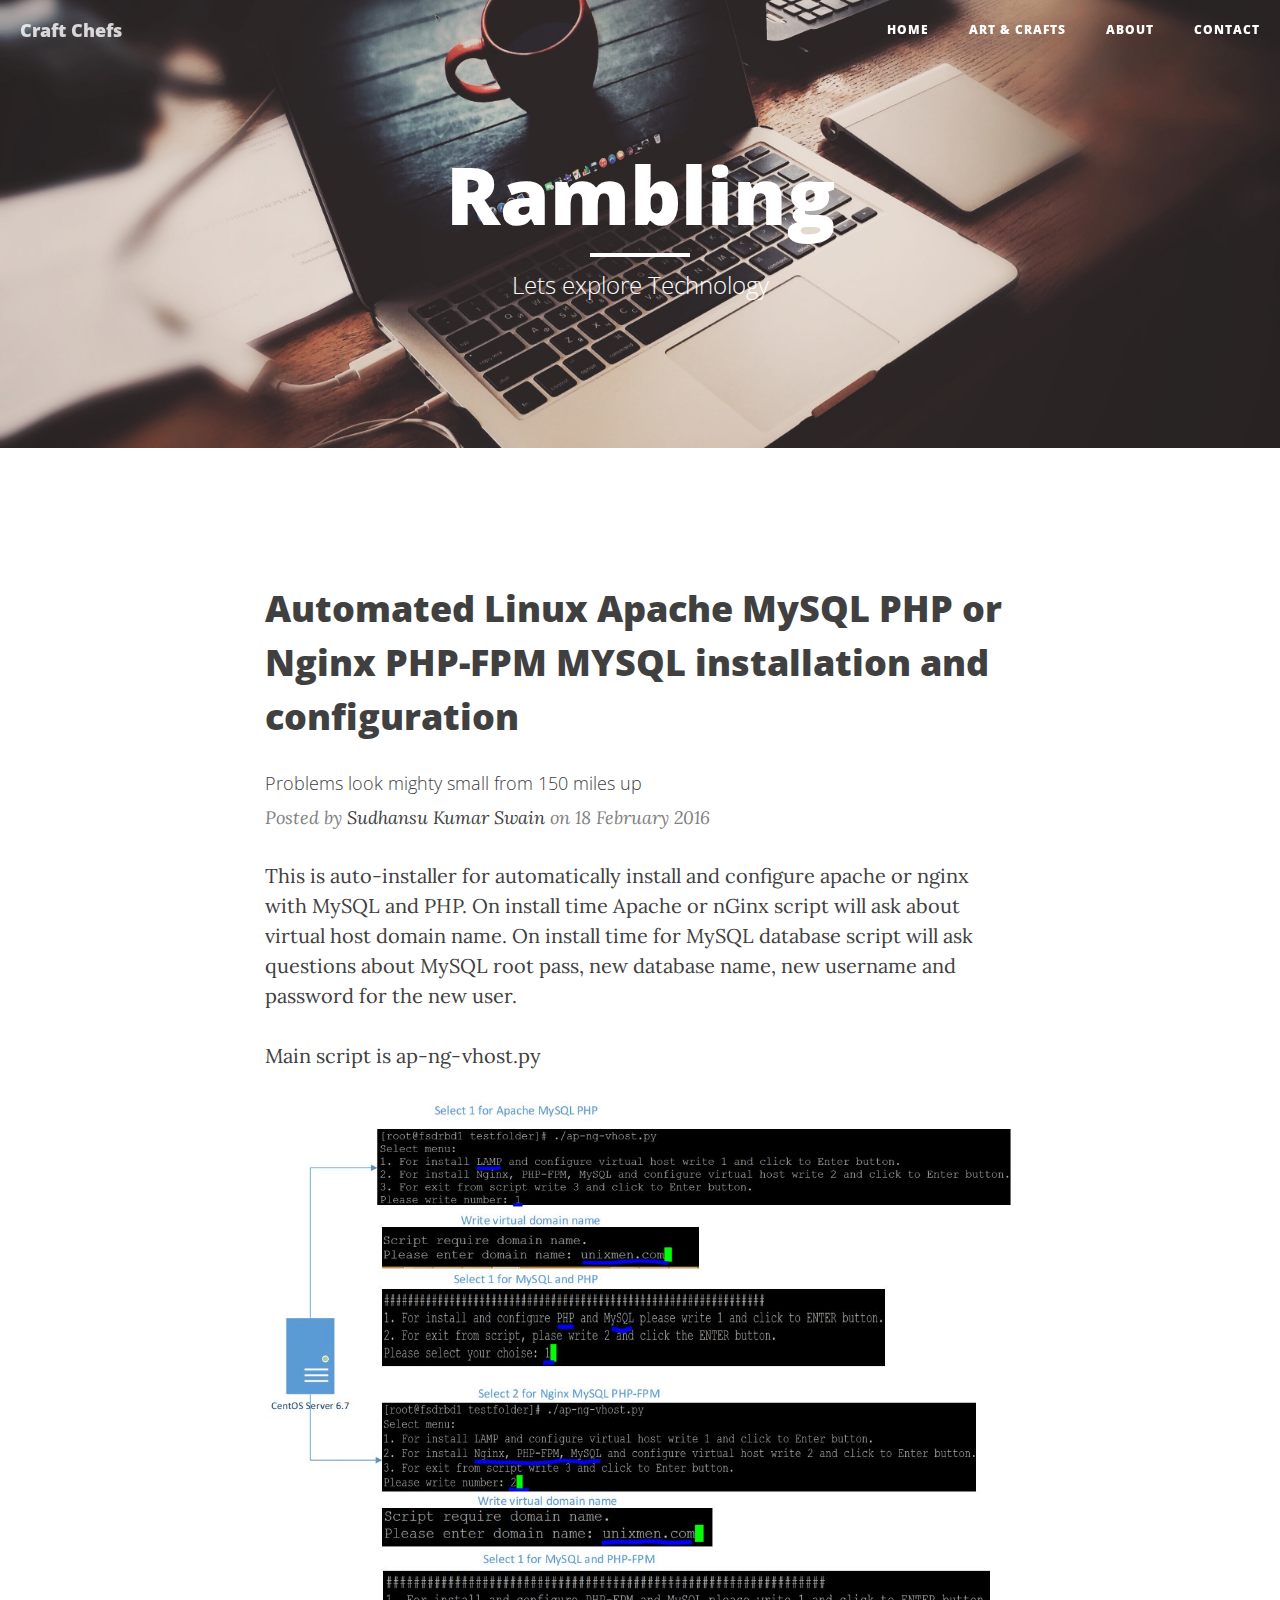
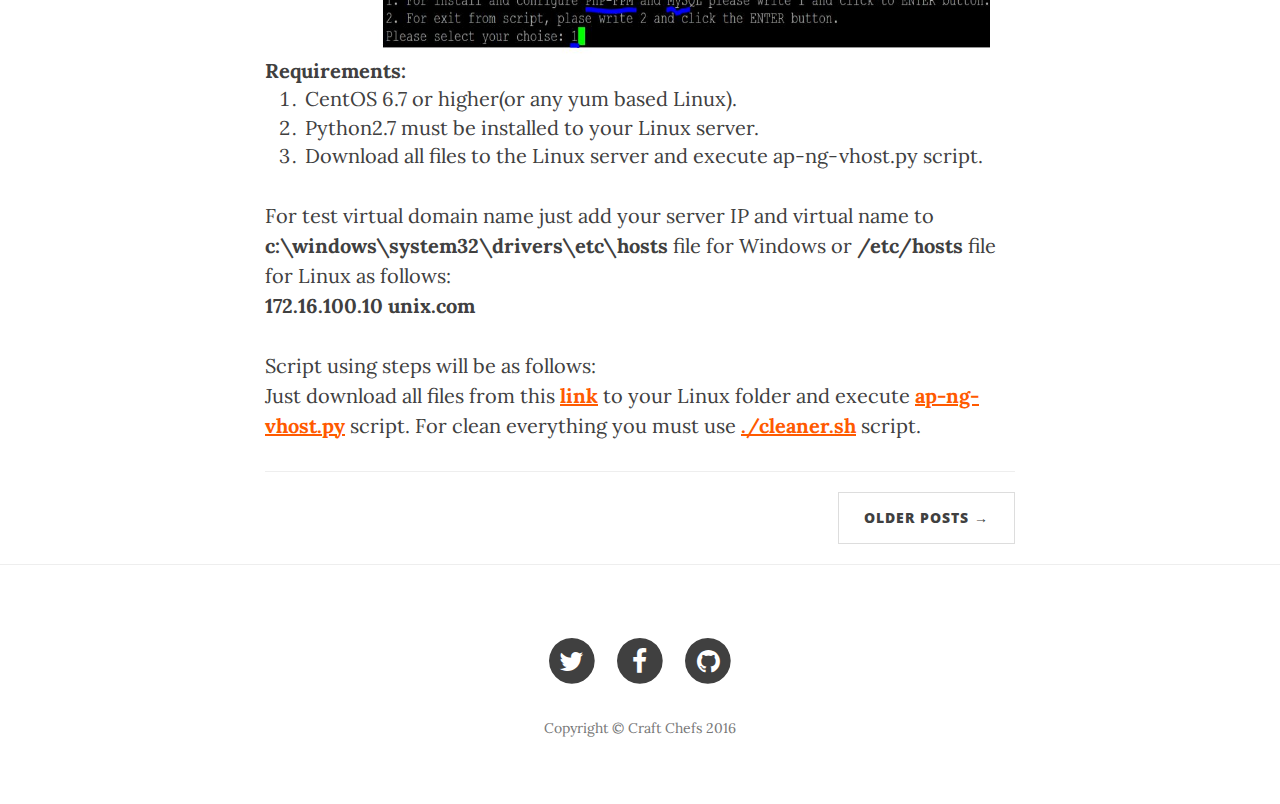
<file: index.html>
<!DOCTYPE html>
<html lang="en">

<head>

    <meta charset="utf-8">
    <meta http-equiv="X-UA-Compatible" content="IE=edge">
    <meta name="viewport" content="width=device-width, initial-scale=1">
    <meta name="description" content="">
    <meta name="author" content="">

    <title>Rambling - Home</title>

  
    <link href="css/bootstrap.min.css" rel="stylesheet">

 
    <link href="css/clean-blog.min.css" rel="stylesheet">

    
    <link href="http://maxcdn.bootstrapcdn.com/font-awesome/4.1.0/css/font-awesome.min.css" rel="stylesheet" type="text/css">
    <link href='http://fonts.googleapis.com/css?family=Lora:400,700,400italic,700italic' rel='stylesheet' type='text/css'>
    <link href='http://fonts.googleapis.com/css?family=Open+Sans:300italic,400italic,600italic,700italic,800italic,400,300,600,700,800' rel='stylesheet' type='text/css'>

  
        <script src="https://oss.maxcdn.com/libs/html5shiv/3.7.0/html5shiv.js"></script>
        <script src="https://oss.maxcdn.com/libs/respond.js/1.4.2/respond.min.js"></script>
    

</head>

<body>

    <!-- Navigation -->
    <nav class="navbar navbar-default navbar-custom navbar-fixed-top">
        <div class="container-fluid">
          
            <div class="navbar-header page-scroll">
                <button type="button" class="navbar-toggle" data-toggle="collapse" data-target="#bs-example-navbar-collapse-1">
                    <span class="sr-only">Toggle navigation</span>
                    <span class="icon-bar"></span>
                    <span class="icon-bar"></span>
                    <span class="icon-bar"></span>
                </button>
                <a class="navbar-brand" href="index.html">Craft Chefs</a>
            </div>

            
            <div class="collapse navbar-collapse" id="bs-example-navbar-collapse-1">
                <ul class="nav navbar-nav navbar-right">
                   <li>
                        <a href="index.html">Home</a>
                    </li>
                    <li>
                        <a href="post.html">Art & crafts</a>
                    </li>
                    <li>
                        <a href="about.html">About</a>
                    </li>
                    <li>
                        <a href="contact.html">Contact</a>
                    </li>
                </ul>
            </div>
            
        </div>
       
    </nav>

   
    <header class="intro-header" style="background-image: url('img/homepage.jpg')">
        <div class="container">
            <div class="row">
                <div class="col-lg-8 col-lg-offset-2 col-md-10 col-md-offset-1">
                    <div class="site-heading">
                        <h1>Rambling</h1>
                        <hr class="small">
                        <span class="subheading">Lets explore Technology</span>
                    </div>
                </div>
            </div>
        </div>
    </header>

    <!-- Main Content -->
  
    <div class="container">
        <div class="row">
            <div class="col-lg-8 col-lg-offset-2 col-md-10 col-md-offset-1">
                <div class="post-preview">
                    <a>
                        <h3 class="post-title">
                         
                           <p class="read-more-wrap"><br>Automated Linux Apache MySQL PHP or Nginx PHP-FPM MYSQL installation and configuration</br>
                        </p></h3>
                        <h4 class="post-subtitle">
                            Problems look mighty small from 150 miles up
                        </h4>
                    </a>
                    
                    <p class="post-meta">Posted by <a href="about.html">Sudhansu Kumar Swain</a> on 18 February 2016</p>
                </div>
                <div>

  			<p>This is auto-installer for automatically install and configure apache or nginx with MySQL and PHP. On install time Apache or nGinx script will ask about virtual host domain name. On install time for MySQL database script will ask questions about MySQL root pass, new database name, new username and password for the new user.
<p>
Main script is ap-ng-vhost.py
</p>




                     <p><img src="post/post.jpg" alt="LAMP-NMPF" align="left" style="width: 100%;"></p>
<br>    <b>Requirements:</b>
<ol>
    <li>CentOS 6.7 or higher(or any yum based Linux).</li>
<li>Python2.7 must be installed to your Linux server.</li>
   <li>Download all files to the Linux server and execute ap-ng-vhost.py script.</li>
</ol>
</p>
<p>
For test virtual domain name just add your server IP and virtual name to <b>c:\windows\system32\drivers\etc\hosts</b> file for Windows or <strong>/etc/hosts</strong> file for Linux as follows:

<br><strong>172.16.100.10 unix.com</br></strong>
</p>
<p>
Script using steps will be as follows:

 <br>

Just download all files from this <b><a href="https://github.com/sonuterrific/download" style="color:#ff5a00">link</a></b> to your Linux folder and execute <b><a href="https://github.com/sonuterrific/download/blob/master/engapng-mysql/ap-ng-vhost.py" target="_blank" style="color:#ff5a00">ap-ng-vhost.py</a></b> script. For clean everything you must use <b><a href="https://github.com/sonuterrific/download/blob/master/engapng-mysql/cleaner.sh" target="_blank" style="color:#ff5a00">./cleaner.sh</a></b> script.
	</br>
	


		    
	</p>
		</div>
                   
                <hr>
                <!-- Pager -->
                <ul class="pager">
                    <li class="next">
                        <a href="#">Older Posts &rarr;</a>
                    </li>
                </ul>
            </div>
        </div>
    </div>

    <hr>

    <!-- Footer -->
    <footer>
        <div class="container">
            <div class="row">
                <div class="col-lg-8 col-lg-offset-2 col-md-10 col-md-offset-1">
                    <ul class="list-inline text-center">
                        <li>
                            <a href="https://twitter.com/SudhansuKumarS6" target="_blank">
                                <span class="fa-stack fa-lg">
                                    <i class="fa fa-circle fa-stack-2x"></i>
                                    <i class="fa fa-twitter fa-stack-1x fa-inverse"></i>
                                </span>
                            </a>
                        </li>
                        <li>
                            <a href="https://www.facebook.com/sudhansukumarswainS6" target="_blank">
                                <span class="fa-stack fa-lg">
                                    <i class="fa fa-circle fa-stack-2x"></i>
                                    <i class="fa fa-facebook fa-stack-1x fa-inverse"></i>
                                </span>
                            </a>
                        </li>
                        <li>
                            <a href="#">
                                <span class="fa-stack fa-lg">
                                    <i class="fa fa-circle fa-stack-2x"></i>
                                    <i class="fa fa-github fa-stack-1x fa-inverse"></i>
                                </span>
                            </a>
                        </li>
                    </ul>
                    <p class="copyright text-muted">Copyright &copy; Craft Chefs 2016</p>
                </div>
            </div>
        </div>
    </footer>

    <!-- jQuery -->
    <script src="js/jquery.js"></script>

    <!-- Bootstrap Core JavaScript -->
    <script src="js/bootstrap.min.js"></script>

    
    <script src="js/clean-blog.min.js"></script>

</body>

</html>
</file>
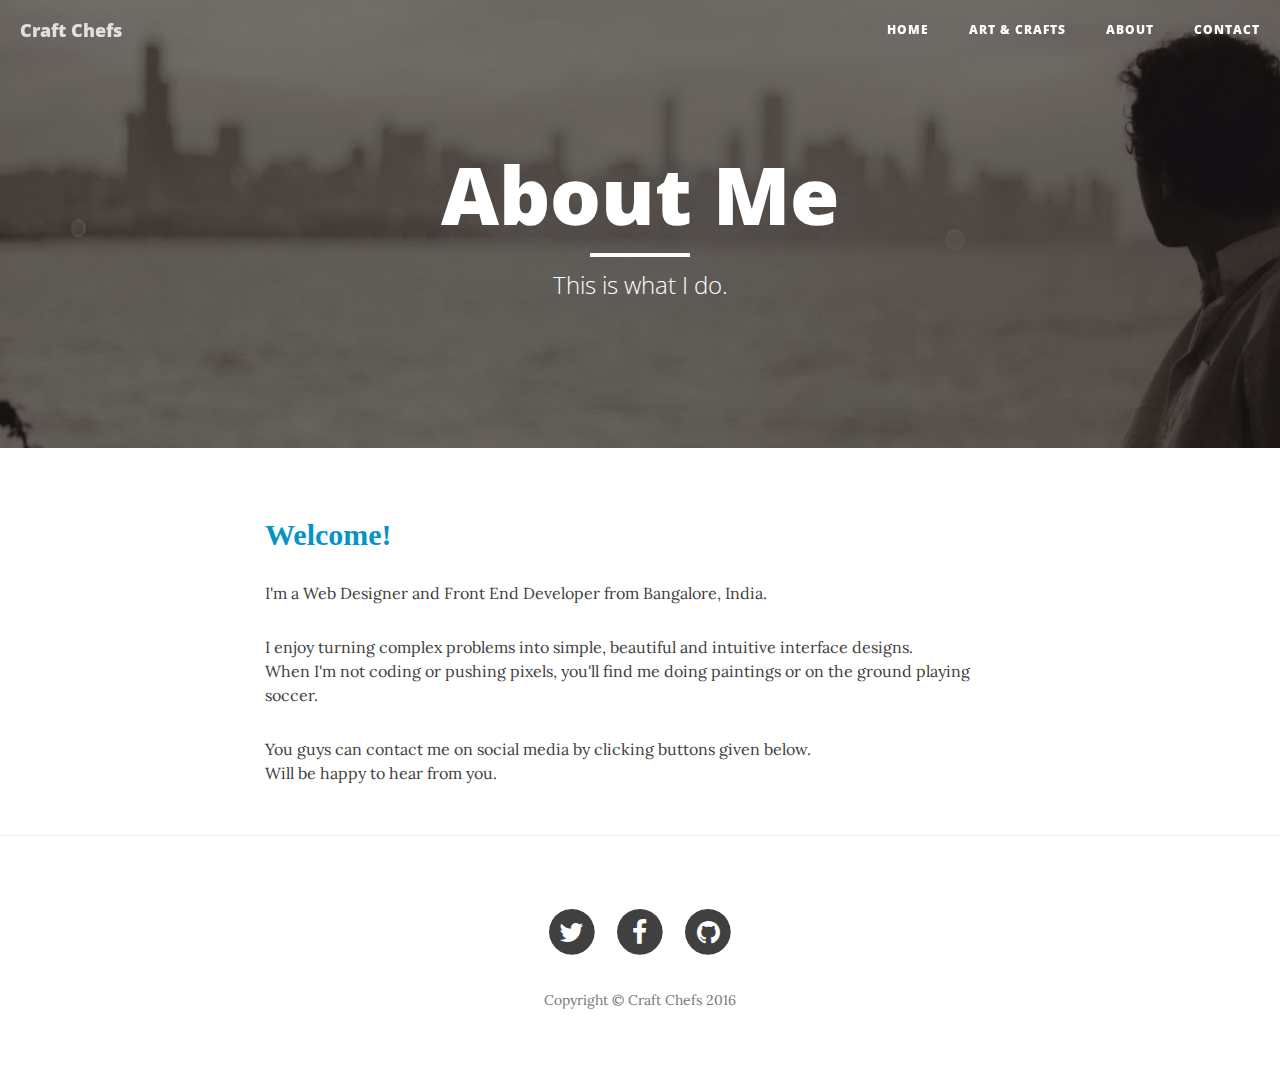
<file: about.html>
<!DOCTYPE html>
<html lang="en">

<head>

    <meta charset="utf-8">
    <meta http-equiv="X-UA-Compatible" content="IE=edge">
    <meta name="viewport" content="width=device-width, initial-scale=1">
    <meta name="description" content="">
    <meta name="author" content="">

    <title>Rambling - About</title>

    <!-- Bootstrap Core CSS -->
    <link href="css/bootstrap.min.css" rel="stylesheet">

    <!-- Custom CSS -->
    <link href="css/clean-blog.min.css" rel="stylesheet">

    <!-- Custom Fonts -->
    <link href="http://maxcdn.bootstrapcdn.com/font-awesome/4.1.0/css/font-awesome.min.css" rel="stylesheet" type="text/css">
    <link href='http://fonts.googleapis.com/css?family=Lora:400,700,400italic,700italic' rel='stylesheet' type='text/css'>
    <link href='http://fonts.googleapis.com/css?family=Open+Sans:300italic,400italic,600italic,700italic,800italic,400,300,600,700,800' rel='stylesheet' type='text/css'>

   
        <script src="https://oss.maxcdn.com/libs/html5shiv/3.7.0/html5shiv.js"></script>
        <script src="https://oss.maxcdn.com/libs/respond.js/1.4.2/respond.min.js"></script>
   

</head>

<body>

    <!-- Navigation -->
    <nav class="navbar navbar-default navbar-custom navbar-fixed-top">
        <div class="container-fluid">
            <!-- Brand and toggle get grouped for better mobile display -->
            <div class="navbar-header page-scroll">
                <button type="button" class="navbar-toggle" data-toggle="collapse" data-target="#bs-example-navbar-collapse-1">
                    <span class="sr-only">Toggle navigation</span>
                    <span class="icon-bar"></span>
                    <span class="icon-bar"></span>
                    <span class="icon-bar"></span>
                </button>
                <a class="navbar-brand" href="index.html">Craft Chefs</a>
            </div>

            <!-- Collect the nav links, forms, and other content for toggling -->
            <div class="collapse navbar-collapse" id="bs-example-navbar-collapse-1">
                <ul class="nav navbar-nav navbar-right">
                     <li>
                        <a href="index.html">Home</a>
                    </li>
                        <li>
                        <a href="post.html">Art & crafts</a>
                    </li>
                    <li>
                        <a href="about.html">About</a>
                    </li>
                    
                    <li>
                        <a href="contact.html">Contact</a>
                    </li>
                </ul>
            </div>
            <!-- /.navbar-collapse -->
        </div>
        <!-- /.container -->
    </nav>

    <!-- Page Header -->
    <!-- Set your background image for this header on the line below. -->
    <header class="intro-header" style="background-image: url('img/about-bg.jpg')">
        <div class="container">
            <div class="row">
                <div class="col-lg-8 col-lg-offset-2 col-md-10 col-md-offset-1">
                    <div class="page-heading">
                        <h1>About Me</h1>
                        <hr class="small">
                        <span class="subheading">This is what I do.</span>
                    </div>
                </div>
            </div>
        </div>
    </header>

    <div class="container">
        <div class="row">
            <div class="col-lg-8 col-lg-offset-2 col-md-10 col-md-offset-1">
		 <h2 style="color: #0694C6; font-family: Comic Sans MS">Welcome!</h2>                
		<p style="font-size:16px">I'm a Web Designer and Front End Developer from Bangalore, India.</p>
                <p style="font-size:16px">I enjoy turning complex problems into simple, beautiful and intuitive interface designs.<br>When I'm not coding or pushing pixels, you'll find me doing paintings or on the ground playing soccer.</br>

</p>
                <p style="font-size:16px">You guys can contact me on social media by clicking buttons given below.<br>Will be happy to hear from you.</br>

</p></div>
        </div>
    </div>

    <hr>

    <!-- Footer -->
    <footer>
        <div class="container">
            <div class="row">
                <div class="col-lg-8 col-lg-offset-2 col-md-10 col-md-offset-1">
                    <ul class="list-inline text-center">
                        <li>
                            <a href="https://twitter.com/SudhansuKumarS6" target="_blank">
                                <span class="fa-stack fa-lg">
                                    <i class="fa fa-circle fa-stack-2x"></i>
                                    <i class="fa fa-twitter fa-stack-1x fa-inverse"></i>
                                </span>
                            </a>
                        </li>
                        <li>
                            <a href="https://www.facebook.com/sudhansukumarswainS6" target="_blank">
                                <span class="fa-stack fa-lg">
                                    <i class="fa fa-circle fa-stack-2x"></i>
                                    <i class="fa fa-facebook fa-stack-1x fa-inverse"></i>
                                </span>
                            </a>
                        </li>
                        <li>
                            <a href="#">
                                <span class="fa-stack fa-lg">
                                    <i class="fa fa-circle fa-stack-2x"></i>
                                    <i class="fa fa-github fa-stack-1x fa-inverse"></i>
                                </span>
                            </a>
                        </li>
                    </ul>
                    <p class="copyright text-muted">Copyright &copy; Craft Chefs 2016</p>
                </div>
            </div>
        </div>
    </footer>

    <!-- jQuery -->
    <script src="js/jquery.js"></script>

    <!-- Bootstrap Core JavaScript -->
    <script src="js/bootstrap.min.js"></script>

    <!-- Custom Theme JavaScript -->
    <script src="js/clean-blog.min.js"></script>

</body>

</html>
</file>
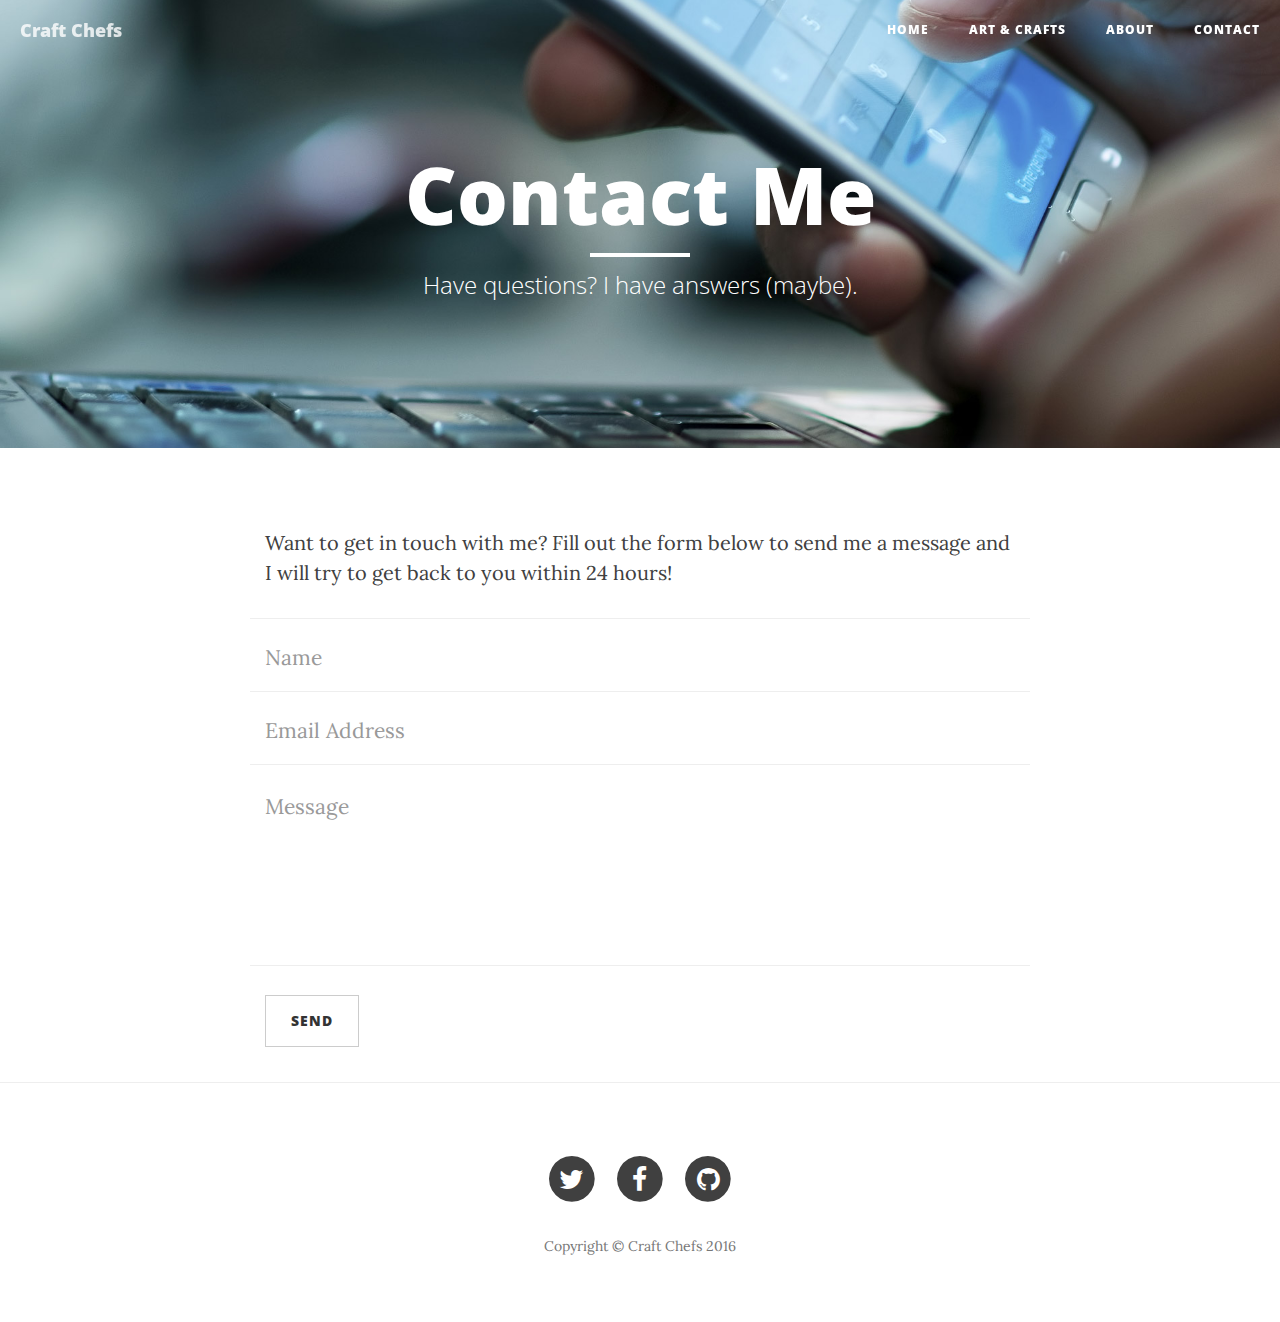
<file: contact.html>
<!DOCTYPE html>
<html lang="en">

<head>

    <meta charset="utf-8">
    <meta http-equiv="X-UA-Compatible" content="IE=edge">
    <meta name="viewport" content="width=device-width, initial-scale=1">
    <meta name="description" content="">
    <meta name="author" content="">

    <title>Rambling - Contact</title>

    <!-- Bootstrap Core CSS -->
    <link href="css/bootstrap.min.css" rel="stylesheet">

    <!-- Custom CSS -->
    <link href="css/clean-blog.min.css" rel="stylesheet">

    <!-- Custom Fonts -->
    <link href="http://maxcdn.bootstrapcdn.com/font-awesome/4.1.0/css/font-awesome.min.css" rel="stylesheet" type="text/css">
    <link href='http://fonts.googleapis.com/css?family=Lora:400,700,400italic,700italic' rel='stylesheet' type='text/css'>
    <link href='http://fonts.googleapis.com/css?family=Open+Sans:300italic,400italic,600italic,700italic,800italic,400,300,600,700,800' rel='stylesheet' type='text/css'>

    
        <script src="https://oss.maxcdn.com/libs/html5shiv/3.7.0/html5shiv.js"></script>
        <script src="https://oss.maxcdn.com/libs/respond.js/1.4.2/respond.min.js"></script>
    

</head>

<body>

    
    <nav class="navbar navbar-default navbar-custom navbar-fixed-top">
        <div class="container-fluid">
            
            <div class="navbar-header page-scroll">
                <button type="button" class="navbar-toggle" data-toggle="collapse" data-target="#bs-example-navbar-collapse-1">
                    <span class="sr-only">Toggle navigation</span>
                    <span class="icon-bar"></span>
                    <span class="icon-bar"></span>
                    <span class="icon-bar"></span>
                </button>
                <a class="navbar-brand" href="index.html">Craft Chefs</a>
            </div>

            
            <div class="collapse navbar-collapse" id="bs-example-navbar-collapse-1">
                <ul class="nav navbar-nav navbar-right">
                     <li>
                        <a href="index.html">Home</a>
                    </li>
                        <li>
                        <a href="post.html">Art & crafts</a>
                    </li>
                    <li>
                        <a href="about.html">About</a>
                    </li>
                    
                    <li>
                        <a href="contact.html">Contact</a>
                    </li>
                </ul>
            </div>
            
        </div>
        
    </nav>

    <!-- Page Header -->
 
    <header class="intro-header" style="background-image: url('img/contact3.jpg')">
        <div class="container">
            <div class="row">
                <div class="col-lg-8 col-lg-offset-2 col-md-10 col-md-offset-1">
                    <div class="page-heading">
                        <h1>Contact Me</h1>
                        <hr class="small">
                        <span class="subheading">Have questions? I have answers (maybe).</span>
                    </div>
                </div>
            </div>
        </div>
    </header>

    <!-- Main Content -->
    <div class="container">
        <div class="row">
            <div class="col-lg-8 col-lg-offset-2 col-md-10 col-md-offset-1">
                <p>Want to get in touch with me? Fill out the form below to send me a message and I will try to get back to you within 24 hours!</p>
                <!-- Contact Form - Enter your email address on line 19 of the mail/contact_me.php file to make this form work. -->
                <!-- WARNING: Some web hosts do not allow emails to be sent through forms to common mail hosts like Gmail or Yahoo. It's recommended that you use a private domain email address! -->
                <!-- NOTE: To use the contact form, your site must be on a live web host with PHP! The form will not work locally! -->
                <form name="sentMessage" id="contactForm" novalidate>
                    <div class="row control-group">
                        <div class="form-group col-xs-12 floating-label-form-group controls">
                            <label>Name</label>
                            <input type="text" class="form-control" placeholder="Name" id="name" required data-validation-required-message="Please enter your name.">
                            <p class="help-block text-danger"></p>
                        </div>
                    </div>
                    <div class="row control-group">
                        <div class="form-group col-xs-12 floating-label-form-group controls">
                            <label>Email Address</label>
                            <input type="email" class="form-control" placeholder="Email Address" id="email" required data-validation-required-message="Please enter your email address.">
                            <p class="help-block text-danger"></p>
                        </div>
                    </div>
                    
                    <div class="row control-group">
                        <div class="form-group col-xs-12 floating-label-form-group controls">
                            <label>Message</label>
                            <textarea rows="5" class="form-control" placeholder="Message" id="message" required data-validation-required-message="Please enter a message."></textarea>
                            <p class="help-block text-danger"></p>
                        </div>
                    </div>
                    <br>
                    <div id="success"></div>
                    <div class="row">
                        <div class="form-group col-xs-12">
                            <button type="submit" class="btn btn-default">Send</button>
                        </div>
                    </div>
                </form>
            </div>
        </div>
    </div>

    <hr>

    <!-- Footer -->
    <footer>
        <div class="container">
            <div class="row">
                <div class="col-lg-8 col-lg-offset-2 col-md-10 col-md-offset-1">
                    <ul class="list-inline text-center">
                        <li>
                            <a href="https://twitter.com/SudhansuKumarS6">
                                <span class="fa-stack fa-lg">
                                    <i class="fa fa-circle fa-stack-2x"></i>
                                    <i class="fa fa-twitter fa-stack-1x fa-inverse"></i>
                                </span>
                            </a>
                        </li>
                        <li>
                            <a href="https://www.facebook.com/sudhansukumarswainS6">
                                <span class="fa-stack fa-lg">
                                    <i class="fa fa-circle fa-stack-2x"></i>
                                    <i class="fa fa-facebook fa-stack-1x fa-inverse"></i>
                                </span>
                            </a>
                        </li>
                        <li>
                            <a href="#">
                                <span class="fa-stack fa-lg">
                                    <i class="fa fa-circle fa-stack-2x"></i>
                                    <i class="fa fa-github fa-stack-1x fa-inverse"></i>
                                </span>
                            </a>
                        </li>
                    </ul>
                    <p class="copyright text-muted">Copyright &copy; Craft Chefs 2016</p>
                </div>
            </div>
        </div>
    </footer>

    <!-- jQuery -->
    <script src="js/jquery.js"></script>

    <!-- Bootstrap Core JavaScript -->
    <script src="js/bootstrap.min.js"></script>

    <!-- Custom Theme JavaScript -->
    <script src="js/clean-blog.min.js"></script>

</body>

</html>
</file>
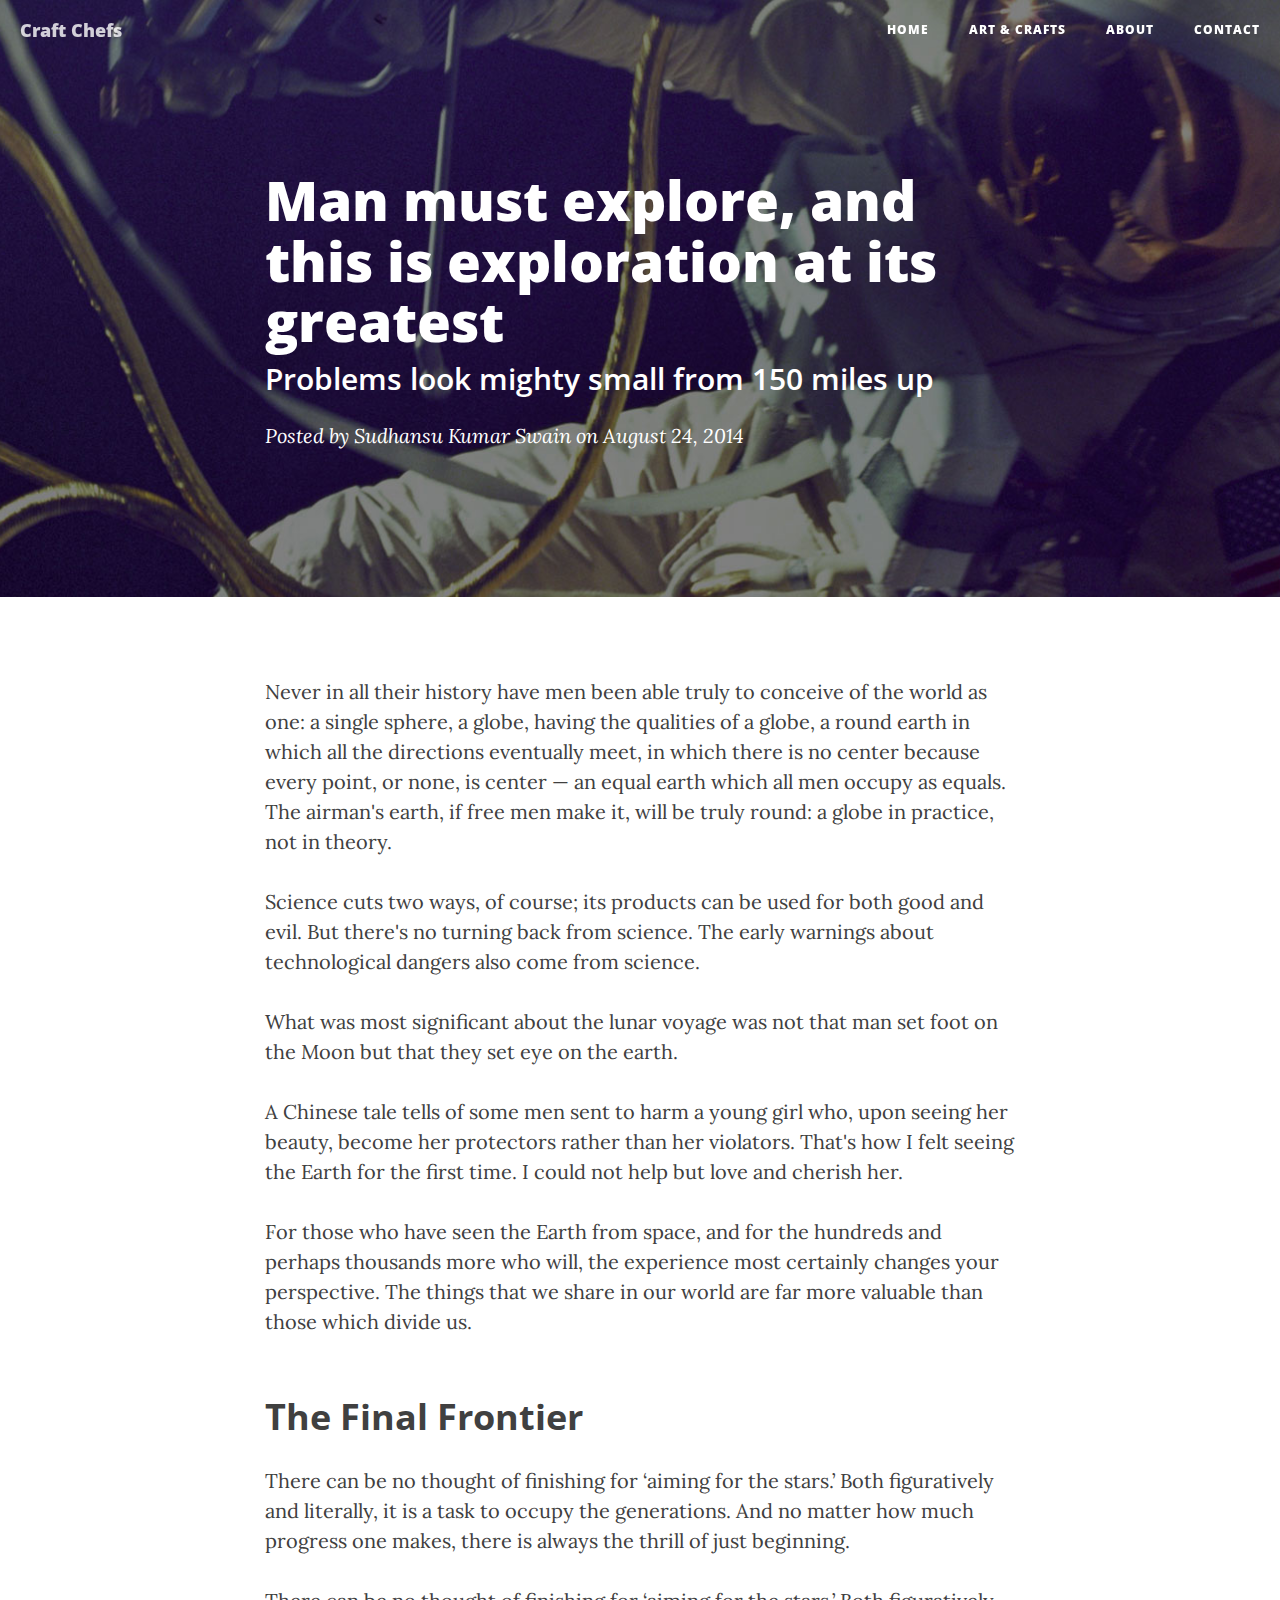
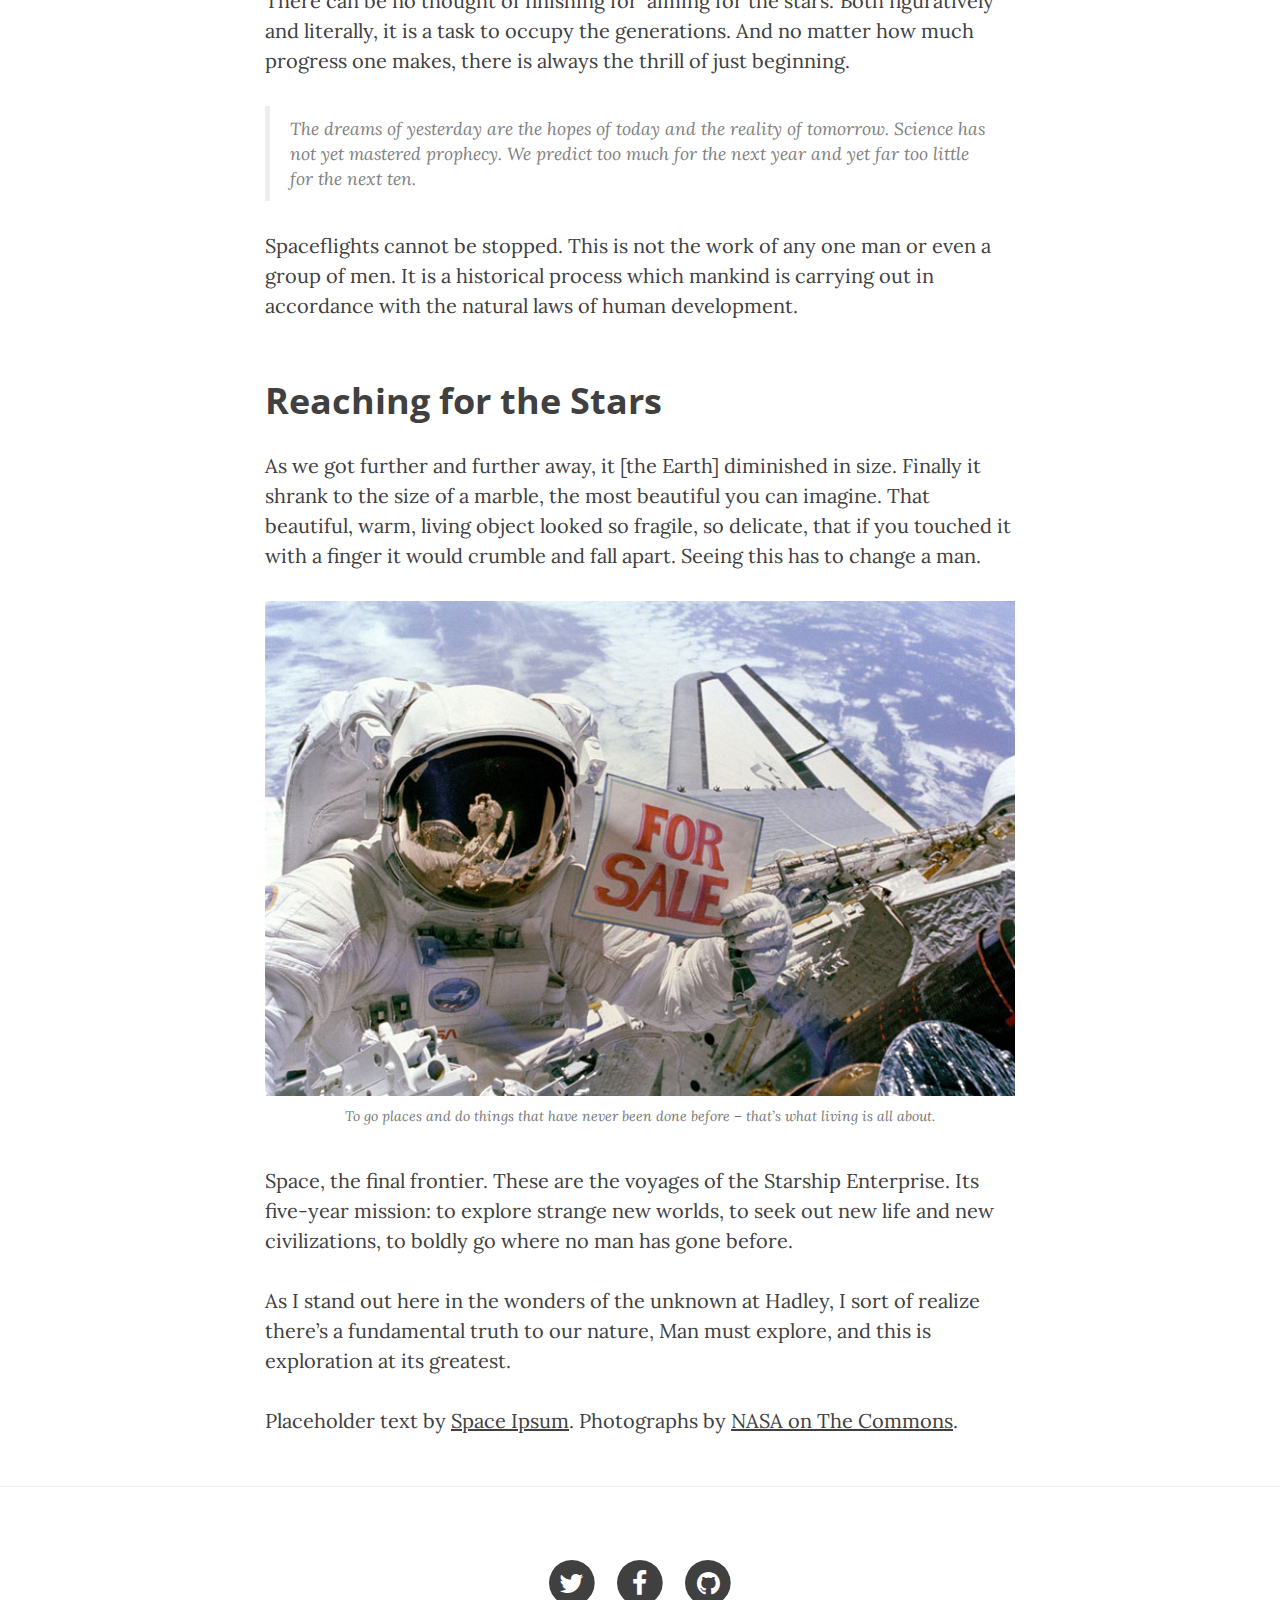
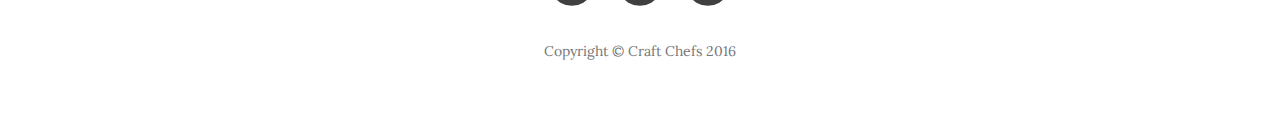
<file: post.html>
<!DOCTYPE html>
<html lang="en">

<head>

    <meta charset="utf-8">
    <meta http-equiv="X-UA-Compatible" content="IE=edge">
    <meta name="viewport" content="width=device-width, initial-scale=1">
    <meta name="description" content="">
    <meta name="author" content="">

    <title>Rambling - Art & crafts</title>

    <!-- Bootstrap Core CSS -->
    <link href="css/bootstrap.min.css" rel="stylesheet">

    <!-- Custom CSS -->
    <link href="css/clean-blog.min.css" rel="stylesheet">

    <!-- Custom Fonts -->
    <link href="http://maxcdn.bootstrapcdn.com/font-awesome/4.1.0/css/font-awesome.min.css" rel="stylesheet" type="text/css">
    <link href='http://fonts.googleapis.com/css?family=Lora:400,700,400italic,700italic' rel='stylesheet' type='text/css'>
    <link href='http://fonts.googleapis.com/css?family=Open+Sans:300italic,400italic,600italic,700italic,800italic,400,300,600,700,800' rel='stylesheet' type='text/css'>

    <!-- HTML5 Shim and Respond.js IE8 support of HTML5 elements and media queries -->
    <!-- WARNING: Respond.js doesn't work if you view the page via file:// -->
    <!--[if lt IE 9]>
        <script src="https://oss.maxcdn.com/libs/html5shiv/3.7.0/html5shiv.js"></script>
        <script src="https://oss.maxcdn.com/libs/respond.js/1.4.2/respond.min.js"></script>
    <![endif]-->

</head>

<body>

    <!-- Navigation -->
    <nav class="navbar navbar-default navbar-custom navbar-fixed-top">
        <div class="container-fluid">
            <!-- Brand and toggle get grouped for better mobile display -->
            <div class="navbar-header page-scroll">
                <button type="button" class="navbar-toggle" data-toggle="collapse" data-target="#bs-example-navbar-collapse-1">
                    <span class="sr-only">Toggle navigation</span>
                    <span class="icon-bar"></span>
                    <span class="icon-bar"></span>
                    <span class="icon-bar"></span>
                </button>
                <a class="navbar-brand" href="index.html">Craft Chefs</a>
            </div>

            <!-- Collect the nav links, forms, and other content for toggling -->
            <div class="collapse navbar-collapse" id="bs-example-navbar-collapse-1">
                <ul class="nav navbar-nav navbar-right">
                   <li>
                        <a href="index.html">Home</a>
                    </li>
                        <li>
                        <a href="post.html">Art & crafts</a>
                    </li>
                    <li>
                        <a href="about.html">About</a>
                    </li>
                    
                    <li>
                        <a href="contact.html">Contact</a>
                    </li>
                </ul>
            </div>
            <!-- /.navbar-collapse -->
        </div>
        <!-- /.container -->
    </nav>

    <!-- Page Header -->
    <!-- Set your background image for this header on the line below. -->
    <header class="intro-header" style="background-image: url('img/post-bg.jpg')">
        <div class="container">
            <div class="row">
                <div class="col-lg-8 col-lg-offset-2 col-md-10 col-md-offset-1">
                    <div class="post-heading">
                        <h1>Man must explore, and this is exploration at its greatest</h1>
                        <h2 class="subheading">Problems look mighty small from 150 miles up</h2>
                        <span class="meta">Posted by <a href="about.html">Sudhansu Kumar Swain</a> on August 24, 2014</span>
                    </div>
                </div>
            </div>
        </div>
    </header>

    <!-- Post Content -->
    <article>
        <div class="container">
            <div class="row">
                <div class="col-lg-8 col-lg-offset-2 col-md-10 col-md-offset-1">
                    <p>Never in all their history have men been able truly to conceive of the world as one: a single sphere, a globe, having the qualities of a globe, a round earth in which all the directions eventually meet, in which there is no center because every point, or none, is center — an equal earth which all men occupy as equals. The airman's earth, if free men make it, will be truly round: a globe in practice, not in theory.</p>

                    <p>Science cuts two ways, of course; its products can be used for both good and evil. But there's no turning back from science. The early warnings about technological dangers also come from science.</p>

                    <p>What was most significant about the lunar voyage was not that man set foot on the Moon but that they set eye on the earth.</p>

                    <p>A Chinese tale tells of some men sent to harm a young girl who, upon seeing her beauty, become her protectors rather than her violators. That's how I felt seeing the Earth for the first time. I could not help but love and cherish her.</p>

                    <p>For those who have seen the Earth from space, and for the hundreds and perhaps thousands more who will, the experience most certainly changes your perspective. The things that we share in our world are far more valuable than those which divide us.</p>

                    <h2 class="section-heading">The Final Frontier</h2>

                    <p>There can be no thought of finishing for ‘aiming for the stars.’ Both figuratively and literally, it is a task to occupy the generations. And no matter how much progress one makes, there is always the thrill of just beginning.</p>

                    <p>There can be no thought of finishing for ‘aiming for the stars.’ Both figuratively and literally, it is a task to occupy the generations. And no matter how much progress one makes, there is always the thrill of just beginning.</p>

                    <blockquote>The dreams of yesterday are the hopes of today and the reality of tomorrow. Science has not yet mastered prophecy. We predict too much for the next year and yet far too little for the next ten.</blockquote>

                    <p>Spaceflights cannot be stopped. This is not the work of any one man or even a group of men. It is a historical process which mankind is carrying out in accordance with the natural laws of human development.</p>

                    <h2 class="section-heading">Reaching for the Stars</h2>

                    <p>As we got further and further away, it [the Earth] diminished in size. Finally it shrank to the size of a marble, the most beautiful you can imagine. That beautiful, warm, living object looked so fragile, so delicate, that if you touched it with a finger it would crumble and fall apart. Seeing this has to change a man.</p>

                    <a href="#">
                        <img class="img-responsive" src="img/post-sample-image.jpg" alt="">
                    </a>
                    <span class="caption text-muted">To go places and do things that have never been done before – that’s what living is all about.</span>

                    <p>Space, the final frontier. These are the voyages of the Starship Enterprise. Its five-year mission: to explore strange new worlds, to seek out new life and new civilizations, to boldly go where no man has gone before.</p>

                    <p>As I stand out here in the wonders of the unknown at Hadley, I sort of realize there’s a fundamental truth to our nature, Man must explore, and this is exploration at its greatest.</p>

                    <p>Placeholder text by <a href="http://spaceipsum.com/">Space Ipsum</a>. Photographs by <a href="https://www.flickr.com/photos/nasacommons/">NASA on The Commons</a>.</p>
                </div>
            </div>
        </div>
    </article>

    <hr>

    <!-- Footer -->
    <footer>
        <div class="container">
            <div class="row">
                <div class="col-lg-8 col-lg-offset-2 col-md-10 col-md-offset-1">
                    <ul class="list-inline text-center">
                        <li>
                            <a href="https://twitter.com/SudhansuKumarS6">
                                <span class="fa-stack fa-lg">
                                    <i class="fa fa-circle fa-stack-2x"></i>
                                    <i class="fa fa-twitter fa-stack-1x fa-inverse"></i>
                                </span>
                            </a>
                        </li>
                        <li>
                            <a href="https://www.facebook.com/sudhansukumarswainS6">
                                <span class="fa-stack fa-lg">
                                    <i class="fa fa-circle fa-stack-2x"></i>
                                    <i class="fa fa-facebook fa-stack-1x fa-inverse"></i>
                                </span>
                            </a>
                        </li>
                        <li>
                            <a href="#">
                                <span class="fa-stack fa-lg">
                                    <i class="fa fa-circle fa-stack-2x"></i>
                                    <i class="fa fa-github fa-stack-1x fa-inverse"></i>
                                </span>
                            </a>
                        </li>
                    </ul>
                    <p class="copyright text-muted">Copyright &copy; Craft Chefs 2016</p>
                </div>
            </div>
        </div>
    </footer>

    <!-- jQuery -->
    <script src="js/jquery.js"></script>

    <!-- Bootstrap Core JavaScript -->
    <script src="js/bootstrap.min.js"></script>

    <!-- Custom Theme JavaScript -->
    <script src="js/clean-blog.min.js"></script>

</body>

</html>
</file>
<file: css/clean-blog.min.css>
/*!
 * Clean Blog v1.0.0 (http://startbootstrap.com)
 * Copyright 2014 Start Bootstrap
 * Licensed under Apache 2.0 (https://github.com/IronSummitMedia/startbootstrap/blob/gh-pages/LICENSE)
 */

body{font-family:Lora,'Times New Roman',serif;font-size:20px;color:#404040}p{line-height:1.5;margin:30px 0}p a{text-decoration:underline}h1,h2,h3,h4,h5,h6{font-family:'Open Sans','Helvetica Neue',Helvetica,Arial,sans-serif;font-weight:800}a{color:#404040}a:hover,a:focus{color:#0085a1}a img:hover,a img:focus{cursor:zoom-in}blockquote{color:gray;font-style:italic}hr.small{max-width:100px;margin:15px auto;border-width:4px;border-color:#fff}.navbar-custom{position:absolute;top:0;left:0;width:100%;z-index:3;font-family:'Open Sans','Helvetica Neue',Helvetica,Arial,sans-serif}.navbar-custom .navbar-brand{font-weight:800}.navbar-custom .nav li a{text-transform:uppercase;font-size:12px;font-weight:800;letter-spacing:1px}@media only screen and (min-width:768px){.navbar-custom{background:0 0;border-bottom:1px solid transparent}.navbar-custom .navbar-brand{color:#fff;padding:20px}.navbar-custom .navbar-brand:hover,.navbar-custom .navbar-brand:focus{color:rgba(255,255,255,.8)}.navbar-custom .nav li a{color:#fff;padding:20px}.navbar-custom .nav li a:hover,.navbar-custom .nav li a:focus{color:rgba(255,255,255,.8)}}@media only screen and (min-width:1170px){.navbar-custom{-webkit-transition:background-color .3s;-moz-transition:background-color .3s;transition:background-color .3s;-webkit-transform:translate3d(0,0,0);-moz-transform:translate3d(0,0,0);-ms-transform:translate3d(0,0,0);-o-transform:translate3d(0,0,0);transform:translate3d(0,0,0);-webkit-backface-visibility:hidden;backface-visibility:hidden}.navbar-custom.is-fixed{position:fixed;top:-61px;background-color:rgba(255,255,255,.9);border-bottom:1px solid #f2f2f2;-webkit-transition:-webkit-transform .3s;-moz-transition:-moz-transform .3s;transition:transform .3s}.navbar-custom.is-fixed .navbar-brand{color:#404040}.navbar-custom.is-fixed .navbar-brand:hover,.navbar-custom.is-fixed .navbar-brand:focus{color:#0085a1}.navbar-custom.is-fixed .nav li a{color:#404040}.navbar-custom.is-fixed .nav li a:hover,.navbar-custom.is-fixed .nav li a:focus{color:#0085a1}.navbar-custom.is-visible{-webkit-transform:translate3d(0,100%,0);-moz-transform:translate3d(0,100%,0);-ms-transform:translate3d(0,100%,0);-o-transform:translate3d(0,100%,0);transform:translate3d(0,100%,0)}}.intro-header{background-color:gray;background:no-repeat center center;background-attachment:scroll;-webkit-background-size:cover;-moz-background-size:cover;background-size:cover;-o-background-size:cover;margin-bottom:50px}.intro-header .site-heading,.intro-header .post-heading,.intro-header .page-heading{padding:100px 0 50px;color:#fff}@media only screen and (min-width:768px){.intro-header .site-heading,.intro-header .post-heading,.intro-header .page-heading{padding:150px 0}}.intro-header .site-heading,.intro-header .page-heading{text-align:center}.intro-header .site-heading h1,.intro-header .page-heading h1{margin-top:0;font-size:50px}.intro-header .site-heading .subheading,.intro-header .page-heading .subheading{font-size:24px;line-height:1.1;display:block;font-family:'Open Sans','Helvetica Neue',Helvetica,Arial,sans-serif;font-weight:300;margin:10px 0 0}@media only screen and (min-width:768px){.intro-header .site-heading h1,.intro-header .page-heading h1{font-size:80px}}.intro-header .post-heading h1{font-size:35px}.intro-header .post-heading .subheading,.intro-header .post-heading .meta{line-height:1.1;display:block}.intro-header .post-heading .subheading{font-family:'Open Sans','Helvetica Neue',Helvetica,Arial,sans-serif;font-size:24px;margin:10px 0 30px;font-weight:600}.intro-header .post-heading .meta{font-family:Lora,'Times New Roman',serif;font-style:italic;font-weight:300;font-size:20px}.intro-header .post-heading .meta a{color:#fff}@media only screen and (min-width:768px){.intro-header .post-heading h1{font-size:55px}.intro-header .post-heading .subheading{font-size:30px}}.post-preview>a{color:#404040}.post-preview>a:hover,.post-preview>a:focus{text-decoration:none;color:#0085a1}.post-preview>a>.post-title{font-size:30px;margin-top:30px;margin-bottom:10px}.post-preview>a>.post-subtitle{margin:0;font-weight:300;margin-bottom:10px}.post-preview>.post-meta{color:gray;font-size:18px;font-style:italic;margin-top:0}.post-preview>.post-meta>a{text-decoration:none;color:#404040}.post-preview>.post-meta>a:hover,.post-preview>.post-meta>a:focus{color:#0085a1;text-decoration:underline}@media only screen and (min-width:768px){.post-preview>a>.post-title{font-size:36px}}.section-heading{font-size:36px;margin-top:60px;font-weight:700}.caption{text-align:center;font-size:14px;padding:10px;font-style:italic;margin:0;display:block;border-bottom-right-radius:5px;border-bottom-left-radius:5px}footer{padding:50px 0 65px}footer .list-inline{margin:0;padding:0}footer .copyright{font-size:14px;text-align:center;margin-bottom:0}.floating-label-form-group{font-size:14px;position:relative;margin-bottom:0;padding-bottom:.5em;border-bottom:1px solid #eee}.floating-label-form-group input,.floating-label-form-group textarea{z-index:1;position:relative;padding-right:0;padding-left:0;border:none;border-radius:0;font-size:1.5em;background:0 0;box-shadow:none!important;resize:none}.floating-label-form-group label{display:block;z-index:0;position:relative;top:2em;margin:0;font-size:.85em;line-height:1.764705882em;vertical-align:middle;vertical-align:baseline;opacity:0;-webkit-transition:top .3s ease,opacity .3s ease;-moz-transition:top .3s ease,opacity .3s ease;-ms-transition:top .3s ease,opacity .3s ease;transition:top .3s ease,opacity .3s ease}.floating-label-form-group::not(:first-child){padding-left:14px;border-left:1px solid #eee}.floating-label-form-group-with-value label{top:0;opacity:1}.floating-label-form-group-with-focus label{color:#0085a1}form .row:first-child .floating-label-form-group{border-top:1px solid #eee}.btn{font-family:'Open Sans','Helvetica Neue',Helvetica,Arial,sans-serif;text-transform:uppercase;font-size:14px;font-weight:800;letter-spacing:1px;border-radius:0;padding:15px 25px}.btn-lg{font-size:16px;padding:25px 35px}.btn-default:hover,.btn-default:focus{background-color:#0085a1;border:1px solid #0085a1;color:#fff}.pager{margin:20px 0 0}.pager li>a,.pager li>span{font-family:'Open Sans','Helvetica Neue',Helvetica,Arial,sans-serif;text-transform:uppercase;font-size:14px;font-weight:800;letter-spacing:1px;padding:15px 25px;background-color:#fff;border-radius:0}.pager li>a:hover,.pager li>a:focus{color:#fff;background-color:#0085a1;border:1px solid #0085a1}.pager .disabled>a,.pager .disabled>a:hover,.pager .disabled>a:focus,.pager .disabled>span{color:gray;background-color:#404040;cursor:not-allowed}::-moz-selection{color:#fff;text-shadow:none;background:#0085a1}::selection{color:#fff;text-shadow:none;background:#0085a1}img::selection{color:#fff;background:0 0}img::-moz-selection{color:#fff;background:0 0}body{webkit-tap-highlight-color:#0085a1}
</file>
